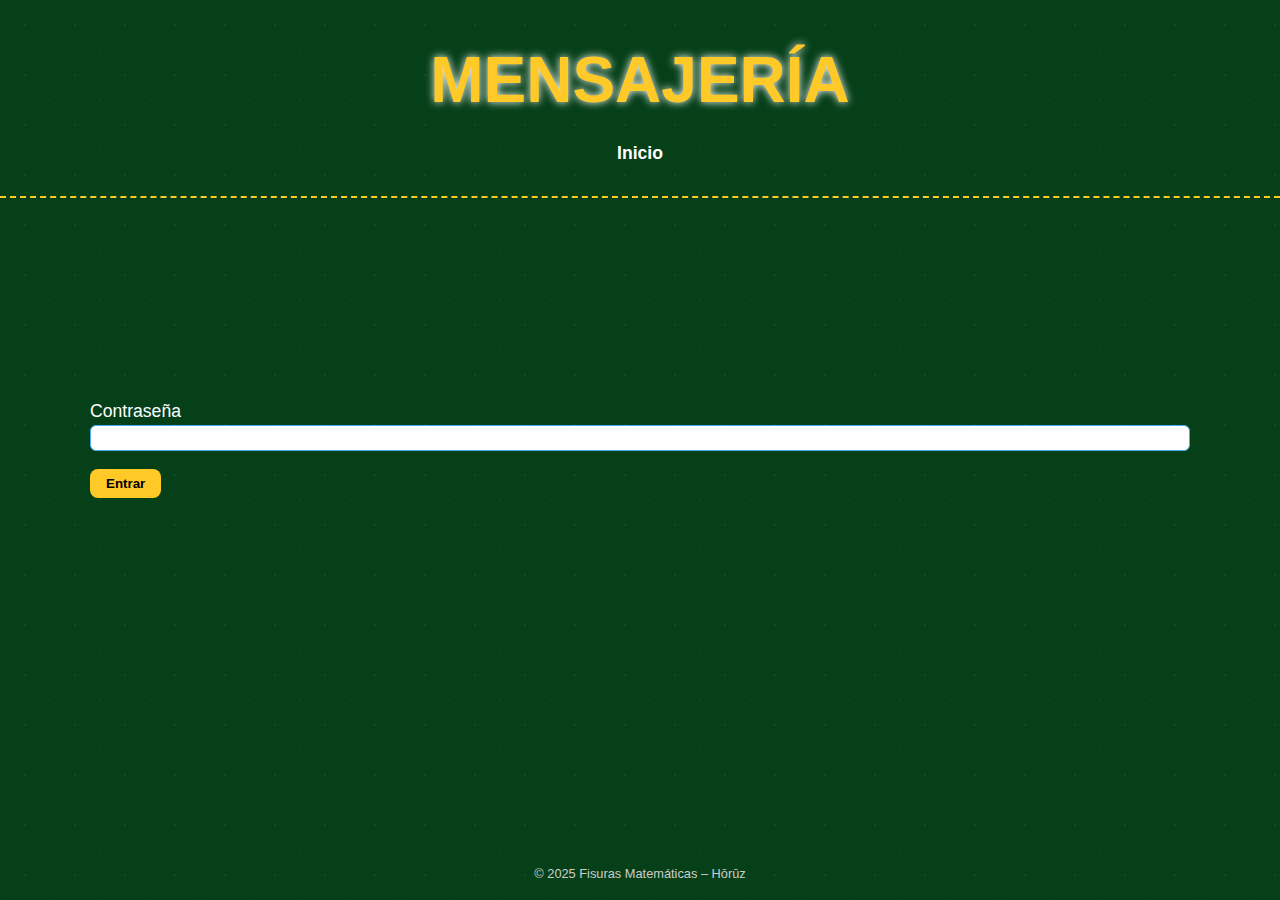
<file: correos.html>
<!DOCTYPE html>
<html lang="es">
<head>
  <meta charset="UTF-8" />
  <meta name="viewport" content="width=device-width, initial-scale=1.0" />
  <title>Correos – Fisuras Matemáticas</title>
  <link href="https://fonts.googleapis.com/css2?family=Share+Tech+Mono&display=swap" rel="stylesheet" />
  <link rel="stylesheet" href="styles.css" />
</head>
<body>
  <header>
    <h1>MENSAJERÍA</h1>
    <nav><a href="index.html">Inicio</a></nav>
  </header>
  <main>
    <form id="mailLogin">
      <label>Contraseña <input type="password" id="mailPwd" required /></label>
      <button type="submit">Entrar</button>
    </form>
    <section id="mailSection" hidden>
      <div id="msgList"></div>
    </section>
  </main>
  <footer>&copy; 2025 Fisuras Matemáticas – Hōrūz</footer>
  <script src="scripts.js"></script>
</body>
</html>
</file>
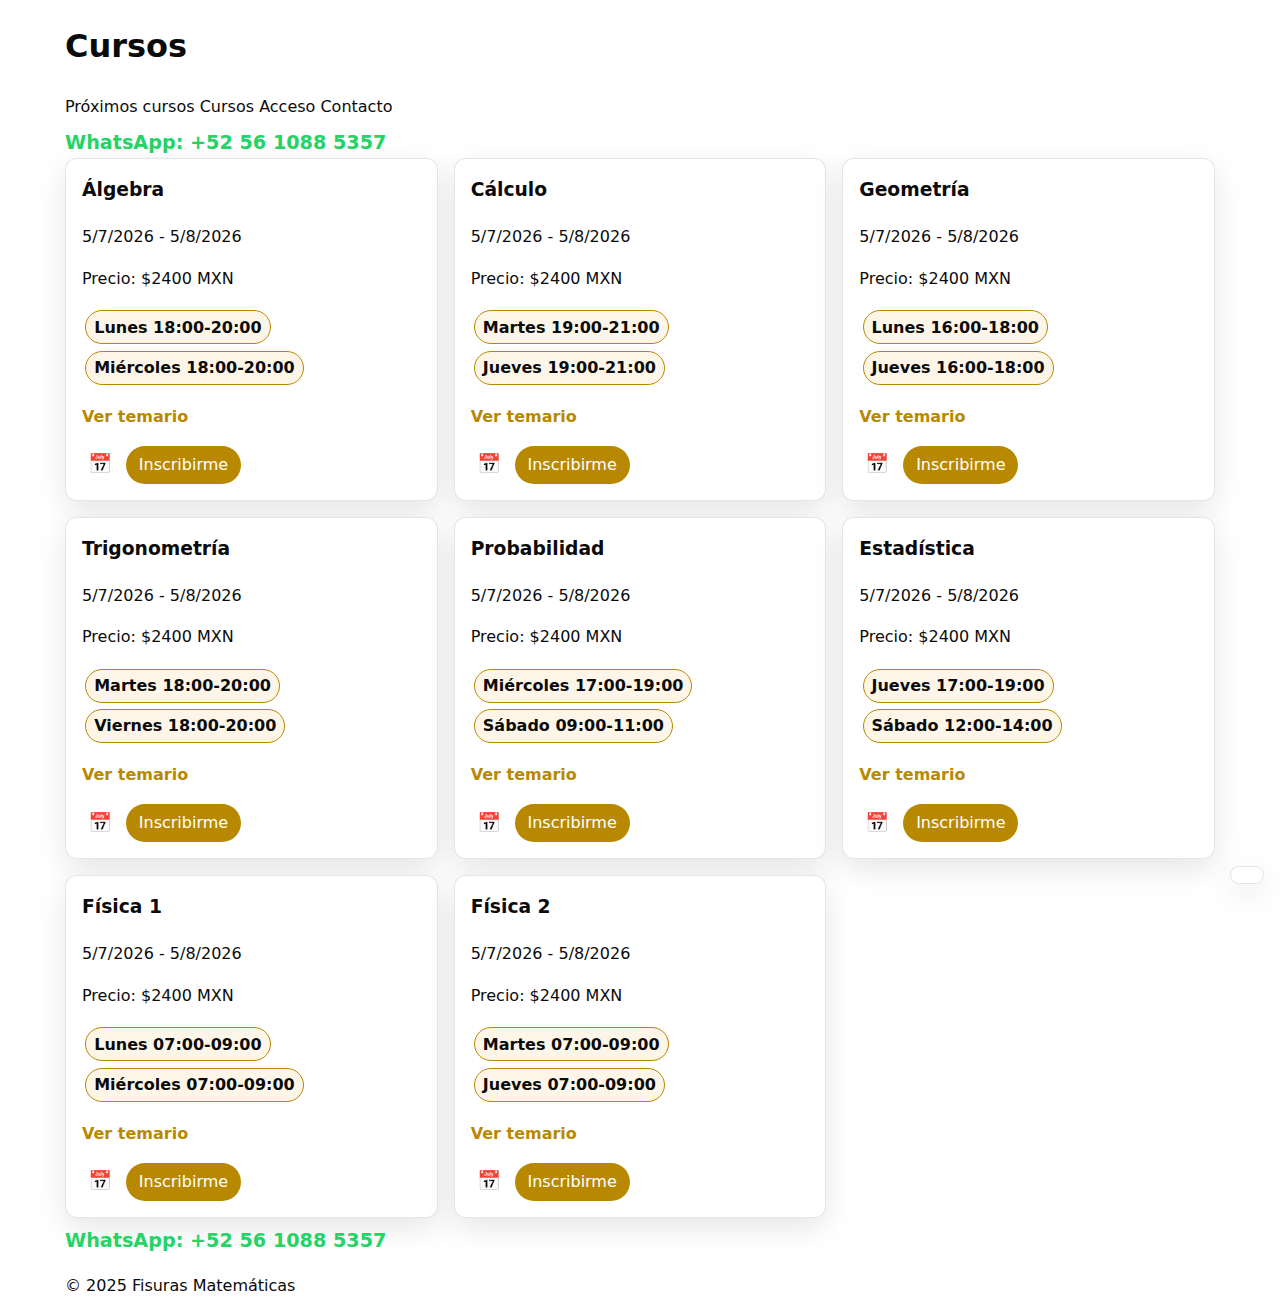
<file: courses.html>
<!DOCTYPE html>
<html lang="es">
<head>
<meta charset="UTF-8">
<meta name="viewport" content="width=device-width, initial-scale=1.0">
<title>Cursos</title>
<link rel="stylesheet" href="css/styles.css?v=20250305-02">
<link rel="stylesheet" href="css/courses.css?v=20250305-02">
</head>
<body>
<header>
  <div class="container">
    <h1>Cursos</h1>
    <nav>
      <a href="index.html#proximos">Próximos cursos</a>
      <a href="courses.html">Cursos</a>
      <a href="admin.php">Acceso <span id="badge" class="badge" aria-label="nuevas notificaciones"></span></a>
      <a href="index.html#contacto">Contacto</a>
    </nav>
    <a href="https://wa.me/525610885357" class="whatsapp">WhatsApp: +52 56 1088 5357</a>
  </div>
</header>
<main class="container">
  <section id="courses"></section>
</main>
<div id="overlay" class="overlay" hidden></div>
<div id="enrollModal" class="modal" hidden role="dialog" aria-modal="true">
  <form id="enrollForm">
    <input type="hidden" name="course_id">
    <label>Nombre
      <input name="name" required maxlength="100">
    </label>
    <label>Email
      <input type="email" name="email" required maxlength="100">
    </label>
    <label>Teléfono
      <input name="phone" required pattern="\d{10,15}" maxlength="15">
    </label>
    <label>Grupo
      <select name="group_id" required></select>
    </label>
    <label>
      <input type="checkbox" name="terms" required> Acepto términos
    </label>
    <button type="submit">Enviar</button>
    <button type="button" class="close-modal">Cancelar</button>
  </form>
</div>
<div id="callModal" class="modal" hidden role="dialog" aria-modal="true">
  <form id="callbackForm">
    <input type="hidden" name="course_id">
    <label>Nombre
      <input name="name" required maxlength="100">
    </label>
    <label>Teléfono o Email
      <input name="contact" required maxlength="100">
    </label>
    <label>Fecha y hora
      <input type="datetime-local" name="datetime" required>
    </label>
    <label>Comentario
      <textarea name="comment" maxlength="500"></textarea>
    </label>
    <button type="submit">Enviar</button>
    <button type="button" class="close-modal">Cancelar</button>
  </form>
</div>
<div id="toast" class="toast" hidden aria-live="polite"></div>
<footer class="container">
  <a href="https://wa.me/525610885357" class="whatsapp">WhatsApp: +52 56 1088 5357</a>
  <p>&copy; 2025 Fisuras Matemáticas</p>
</footer>
<script src="js/notify.js?v=20250305-02"></script>
<script src="js/courses.js?v=20250305-02"></script>
</body>
</html>
</file>
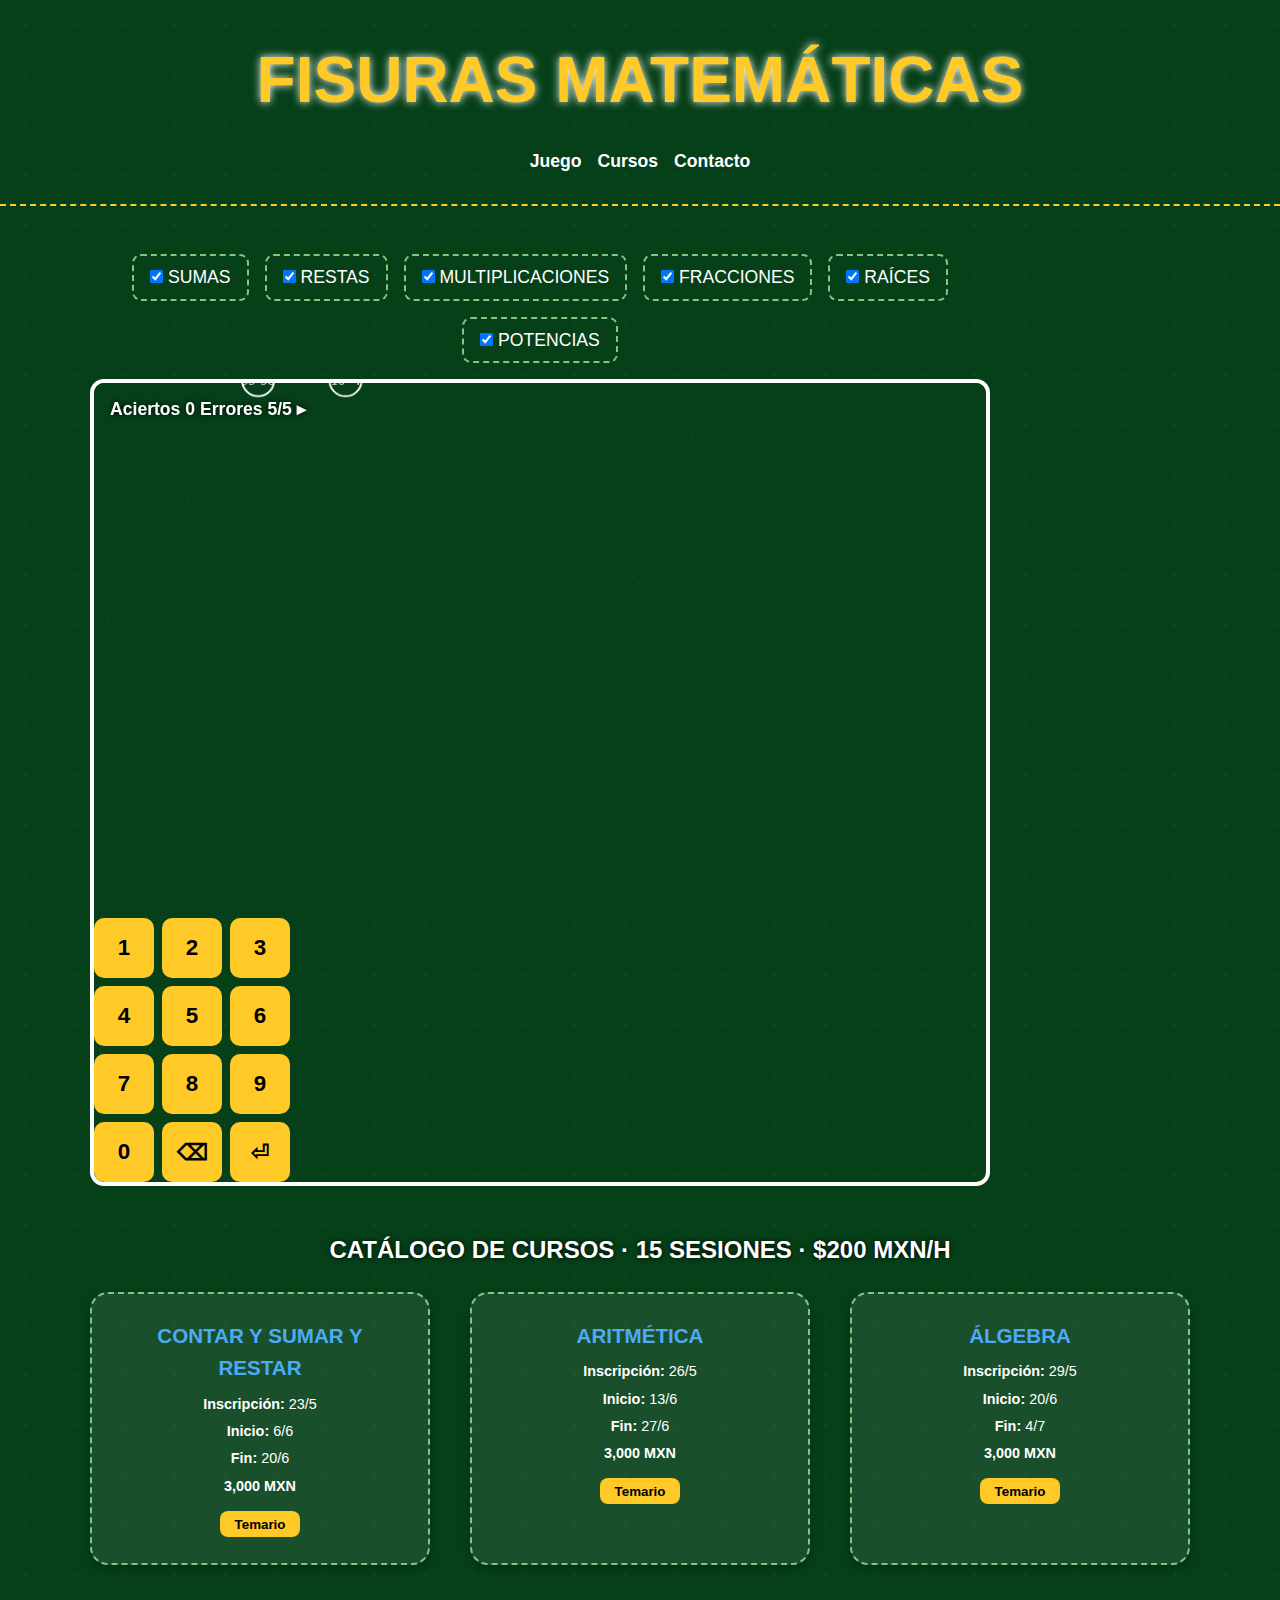
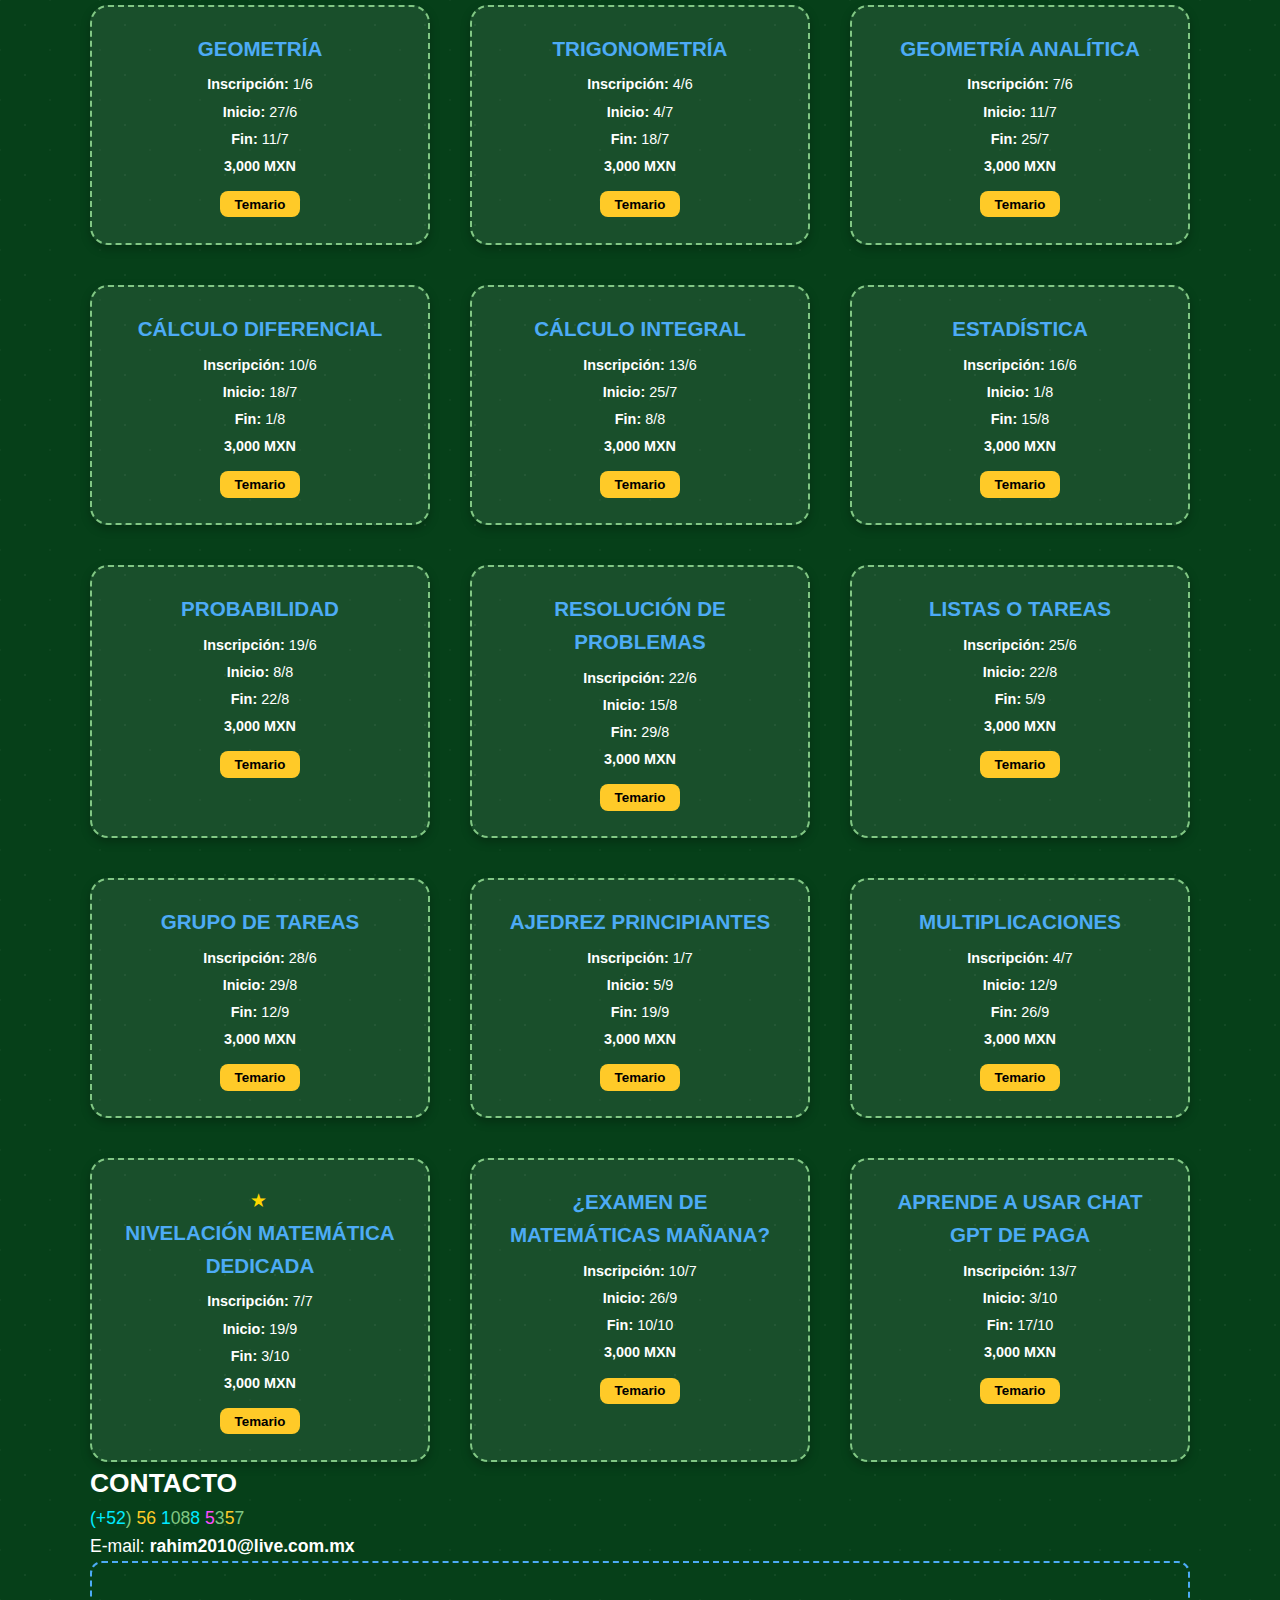
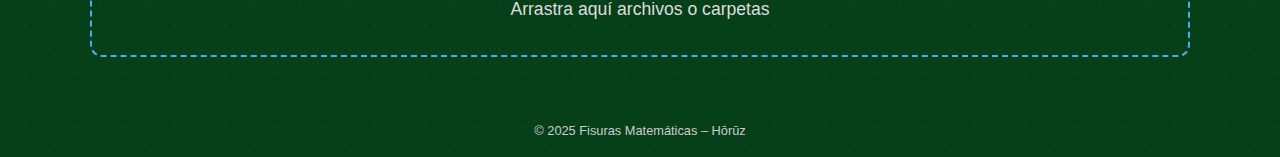
<file: index (1).html>
<!DOCTYPE html>
<html lang="es">
<head>
  <meta charset="UTF-8" />
  <meta name="viewport" content="width=device-width, initial-scale=1.0" />
  <title>FISURAS MATEMÁTICAS – Juegos & Cursos</title>

  <!-- CSS externo -->
  <link rel="stylesheet" href="styles.css" />
</head>
<body>

  <!-- ================== CABECERA ================== -->
  <header>
    <h1>FISURAS&nbsp;MATEMÁTICAS</h1>
    <nav>
      <ul>
        <li><a href="#juego">Juego</a></li>
        <li><a href="#cursos">Cursos</a></li>
        <li><a href="#contacto">Contacto</a></li>
      </ul>
    </nav>
  </header>

  <main>

    <!-- ================ JUEGO DE BOMBAS ================ -->
    <section id="juego">
      <!-- menú de operaciones -->
      <nav id="opMenu">
        <label><input type="checkbox" data-op="+" checked /> SUMAS</label>
        <label><input type="checkbox" data-op="-" checked /> RESTAS</label>
        <label><input type="checkbox" data-op="×" checked /> MULTIPLICACIONES</label>
        <label><input type="checkbox" data-op="÷" checked /> FRACCIONES</label>
        <label><input type="checkbox" data-op="√" checked /> RAÍCES</label>
        <label><input type="checkbox" data-op="^" checked /> POTENCIAS</label>
      </nav>

      <div id="gameWrapper">
        <canvas id="game" width="1000" height="600"></canvas>
        <div id="hud">Cargando…</div>
        <!-- keypad se genera por JS -->
        <div id="keypad"></div>
      </div>
    </section>

    <!-- ================== CURSOS ==================== -->
    <section id="cursos">
      <h2 class="cursos-title">CATÁLOGO DE CURSOS · 15 SESIONES · $200&nbsp;MXN/H</h2>
      <div id="cursoGrid" class="grid grid-3"></div>
    </section>

    <!-- ============ CONTACTO & DROPZONE ============ -->
    <section id="contacto">
      <h2>CONTACTO</h2>
      <div id="ledPhone"></div>
      <p>E-mail: <strong>rahim2010@live.com.mx</strong></p>

      <div id="dropZone" class="drop-zone">Arrastra aquí archivos o carpetas</div>
      <div id="preview"></div>
    </section>

  </main>

  <footer>&copy; 2025 Fisuras Matemáticas – Hōrūz</footer>

  <!-- JavaScript externo -->
  <script src="scripts.js"></script>
</body>
</html>
</file>
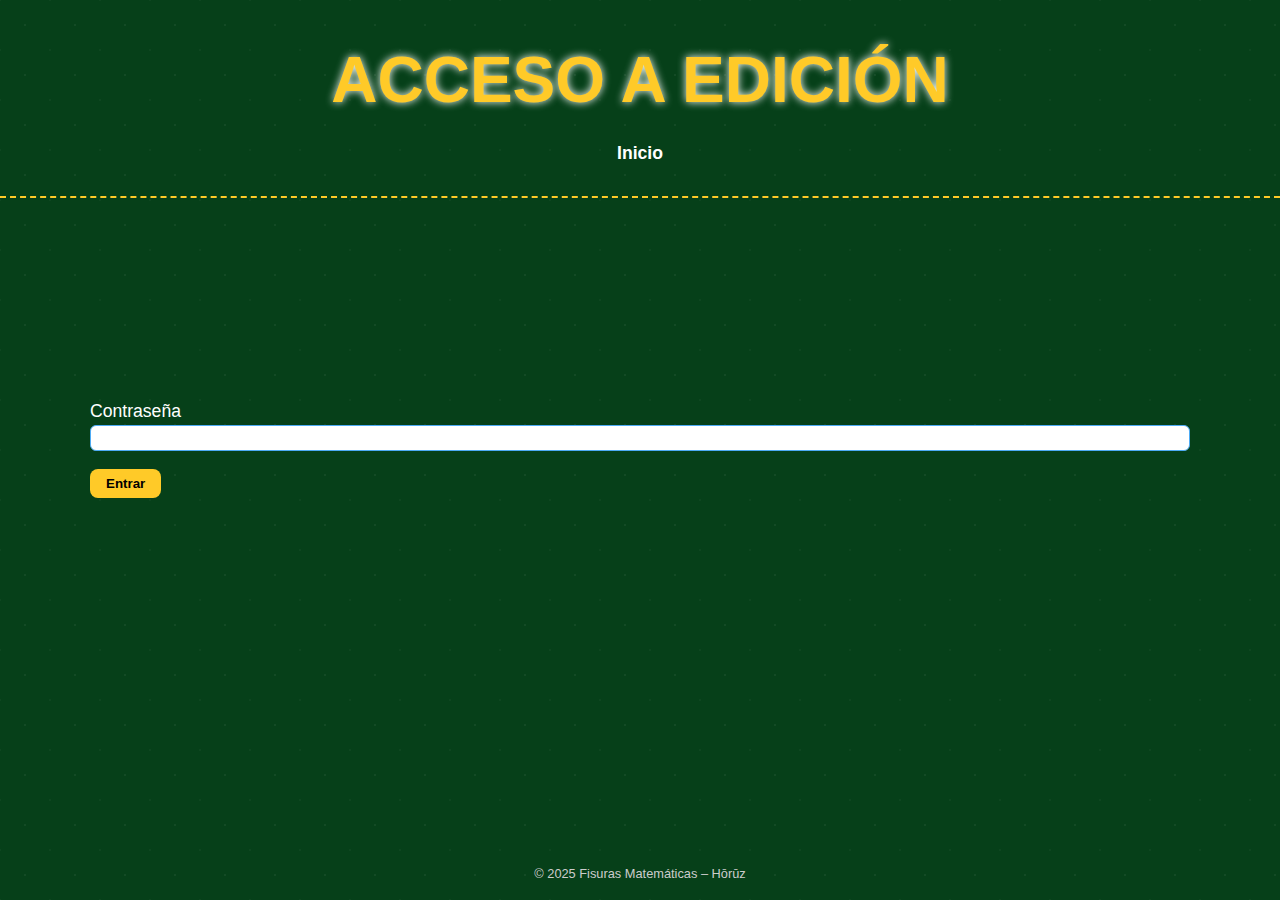
<file: login.html>
<!DOCTYPE html>
<html lang="es">
<head>
  <meta charset="UTF-8" />
  <meta name="viewport" content="width=device-width, initial-scale=1.0" />
  <title>Acceso – Fisuras Matemáticas</title>
  <link href="https://fonts.googleapis.com/css2?family=Share+Tech+Mono&display=swap" rel="stylesheet" />
  <link rel="stylesheet" href="styles.css" />
</head>
<body>
  <header>
    <h1>ACCESO A EDICIÓN</h1>
    <nav><a href="index.html">Inicio</a></nav>
  </header>
  <main>
    <form id="loginForm">
      <label>Contraseña <input type="password" id="pwd" required /></label>
      <button type="submit">Entrar</button>
    </form>
    <section id="adminPanel" hidden>
      <form id="adminForm">
        <label>Nombre del curso <input type="text" id="courseName" /></label>
        <label>Fecha de inicio <input type="date" id="courseDate" /></label>
        <label>Precio por sesión <input type="number" id="coursePrice" /></label>
        <button id="saveCourse" type="button">Guardar</button>
      </form>
      <table id="msgTable" class="sheet"></table>
      <div id="adminFiles" class="drop-zone">Sube o arrastra archivos (PDF o imágenes)</div>
      <div id="adminFileList"></div>
    </section>
  </main>
  <footer>&copy; 2025 Fisuras Matemáticas – Hōrūz</footer>
  <script src="scripts.js"></script>
</body>
</html>
</file>
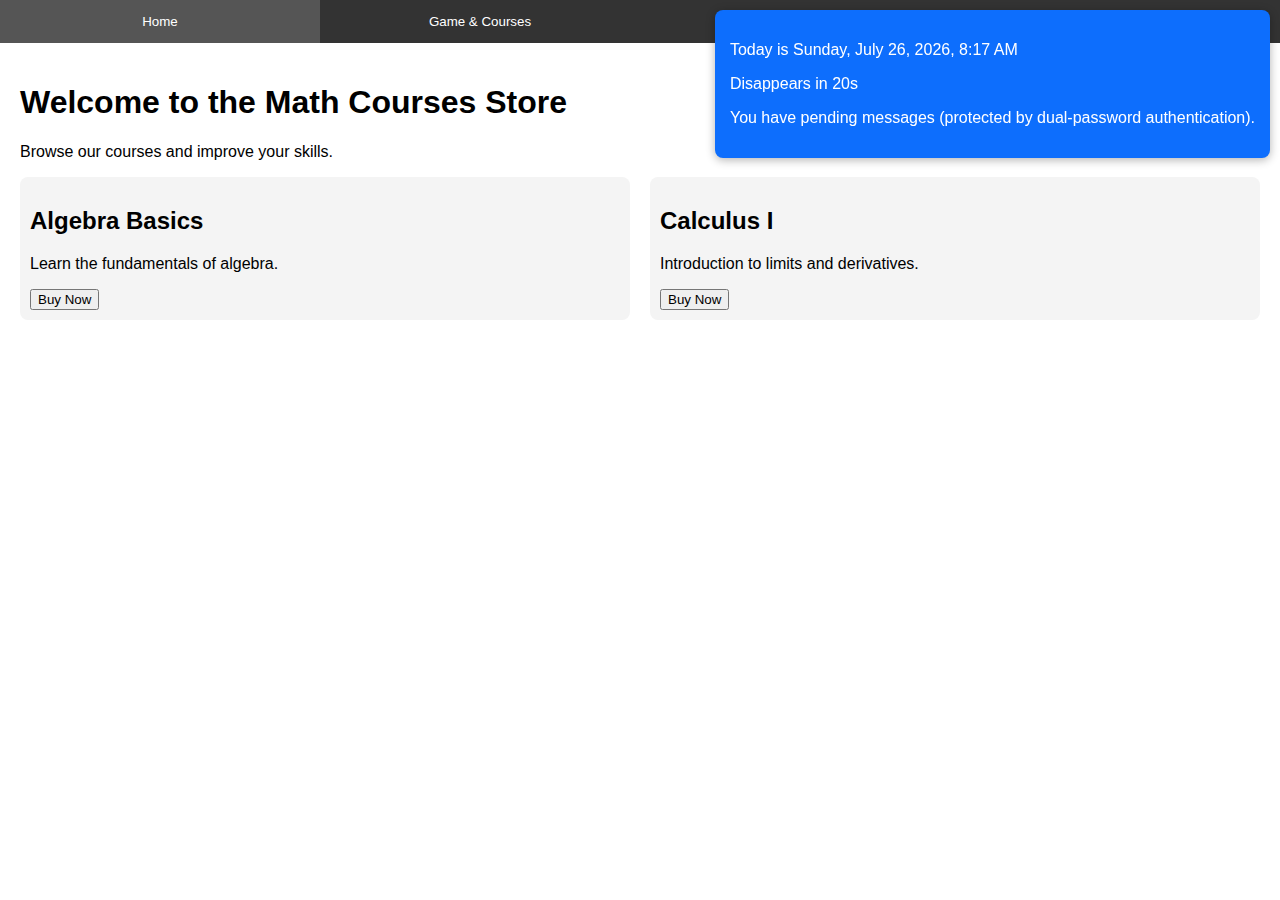
<file: store.html>
<!DOCTYPE html>
<html lang="en">
<head>
  <meta charset="UTF-8" />
  <meta name="viewport" content="width=device-width, initial-scale=1.0" />
  <title>Math Courses Store</title>
  <style>
    body {font-family: Arial, sans-serif; margin:0;}
    .navbar {display:flex; flex-wrap:wrap; background:#333;}
    .nav-link {flex:1; padding:14px; color:#fff; text-align:center; text-decoration:none; cursor:pointer; background:#333; border:none;}
    .nav-link:hover, .nav-link.active {background:#555;}
    main {padding:20px;}
    .tab {display:none;}
    .tab.active {display:block;}
    .courses {display:flex; flex-wrap:wrap; gap:20px;}
    .course-card {flex:1 1 200px; background:#f4f4f4; padding:10px; border-radius:8px;}
    .notification {position:fixed; top:10px; right:10px; background:#0d6efd; color:#fff; padding:15px; border-radius:8px; box-shadow:0 2px 10px rgba(0,0,0,0.3); z-index:1000;}
    .notification.fade {opacity:0; transition:opacity 1s ease;}
    table {width:100%; border-collapse:collapse;}
    table, th, td {border:1px solid #ccc;}
    th, td {padding:8px; text-align:left;}
    form label {display:block; margin:10px 0;}
    .error {color:red;}
    .hidden {display:none;}
    @media (max-width:600px) {
      .courses {flex-direction:column;}
      .nav-link {flex:1 1 100%;}
    }
  </style>
</head>
<body>
  <div id="notification" class="notification" role="alert">
    <p id="dateTime"></p>
    <p id="countdownText">Disappears in <span id="countdown">20</span>s</p>
    <p id="messageNotice"></p>
  </div>

  <nav class="navbar">
    <button class="nav-link active" data-target="home">Home</button>
    <button class="nav-link" data-target="game">Game & Courses</button>
    <button class="nav-link" data-target="login">Login</button>
    <button class="nav-link" data-target="contact">Contact</button>
  </nav>

  <main>
    <section id="home" class="tab active">
      <h1>Welcome to the Math Courses Store</h1>
      <p>Browse our courses and improve your skills.</p>
      <div class="courses">
        <div class="course-card">
          <h2>Algebra Basics</h2>
          <p>Learn the fundamentals of algebra.</p>
          <button>Buy Now</button>
        </div>
        <div class="course-card">
          <h2>Calculus I</h2>
          <p>Introduction to limits and derivatives.</p>
          <button>Buy Now</button>
        </div>
      </div>
    </section>

    <section id="game" class="tab">
      <h2>Quick Math Game</h2>
      <div id="gameArea"></div>
      <h2>Upcoming Courses</h2>
      <ul class="upcoming">
        <li>Geometry Masterclass - Sept 15, 2025</li>
        <li>Advanced Algebra - Oct 1, 2025</li>
        <li>Calculus Workshop - Nov 5, 2025</li>
      </ul>
    </section>

    <section id="login" class="tab">
      <div id="loginForm">
        <h2>Student Login</h2>
        <label for="loginPassword">Password:</label>
        <input type="password" id="loginPassword" aria-label="Password" />
        <button id="loginBtn">Login</button>
        <p id="loginError" class="error" aria-live="polite"></p>
      </div>
      <div id="spreadsheet" class="hidden">
        <h2>Student Spreadsheet</h2>
        <table>
          <thead>
            <tr><th>Name</th><th>WhatsApp</th><th>Email</th></tr>
          </thead>
          <tbody id="sheetBody">
            <tr><td contenteditable="true">Jane Doe</td><td contenteditable="true">1234567890</td><td contenteditable="true">jane@example.com</td></tr>
            <tr><td contenteditable="true">John Smith</td><td contenteditable="true">0987654321</td><td contenteditable="true">john@example.com</td></tr>
          </tbody>
        </table>
        <h3>Add Entry</h3>
        <form id="addEntryForm">
          <label>Name: <input type="text" id="newName" required></label>
          <label>WhatsApp: <input type="tel" id="newWhatsApp" pattern="\d{10}" required></label>
          <label>Email: <input type="email" id="newEmail" required></label>
          <button type="submit">Add</button>
        </form>
      </div>
    </section>

    <section id="contact" class="tab">
      <h2>Contact Us</h2>
      <form id="contactForm">
        <label>Name: <input type="text" required></label>
        <label>Email: <input type="email" required></label>
        <label>Message: <textarea required></textarea></label>
        <button type="submit">Send</button>
      </form>
      <div class="contact-info">
        <p>Email: contact@mathcourses.com</p>
        <p>Phone: +1 555-000-1234</p>
      </div>
    </section>
  </main>

  <script>
    // Notification bubble
    function formatDate() {
      const now = new Date();
      const dateOptions = {weekday:'long', year:'numeric', month:'long', day:'numeric'};
      const dateStr = now.toLocaleDateString('en-US', dateOptions);
      const timeStr = now.toLocaleTimeString('en-US', {hour:'numeric', minute:'2-digit'});
      return `Today is ${dateStr}, ${timeStr}`;
    }
    document.getElementById('dateTime').textContent = formatDate();
    const hasMessages = true; // change based on actual storage
    document.getElementById('messageNotice').textContent = hasMessages ?
      'You have pending messages (protected by dual-password authentication).' :
      'No new messages.';

    let countdown = 20;
    const countdownEl = document.getElementById('countdown');
    const interval = setInterval(() => {
      countdown--;
      countdownEl.textContent = countdown;
      if (countdown <= 0) {
        clearInterval(interval);
        const bubble = document.getElementById('notification');
        bubble.classList.add('fade');
        setTimeout(() => bubble.remove(), 1000);
      }
    }, 1000);

    // Navigation
    const navLinks = document.querySelectorAll('.nav-link');
    const tabs = document.querySelectorAll('.tab');
    navLinks.forEach(link => {
      link.addEventListener('click', () => {
        navLinks.forEach(l => l.classList.remove('active'));
        link.classList.add('active');
        tabs.forEach(tab => tab.classList.remove('active'));
        document.getElementById(link.dataset.target).classList.add('active');
        if (link.dataset.target === 'game') {
          generateQuestion();
        }
      });
    });

    // Math game
    function generateQuestion() {
      const a = Math.floor(Math.random()*10);
      const b = Math.floor(Math.random()*10);
      const gameArea = document.getElementById('gameArea');
      gameArea.innerHTML = `<p>${a} + ${b} = ?</p>
        <input type="number" id="gameAnswer" />
        <button id="submitAnswer">Check</button>
        <p id="gameFeedback"></p>`;
      document.getElementById('submitAnswer').addEventListener('click', () => {
        const ans = parseInt(document.getElementById('gameAnswer').value,10);
        const feedback = document.getElementById('gameFeedback');
        feedback.textContent = (ans === a + b) ? 'Correct!' : 'Try again.';
      });
    }

    // Login
    document.getElementById('loginBtn').addEventListener('click', () => {
      const pw = document.getElementById('loginPassword').value;
      if (pw === '2025' || pw === '1991') {
        document.getElementById('loginForm').classList.add('hidden');
        document.getElementById('spreadsheet').classList.remove('hidden');
      } else {
        document.getElementById('loginError').textContent = 'Incorrect password.';
      }
    });

    // Add entry
    document.getElementById('addEntryForm').addEventListener('submit', e => {
      e.preventDefault();
      const name = document.getElementById('newName').value.trim();
      const wa = document.getElementById('newWhatsApp').value.trim();
      const email = document.getElementById('newEmail').value.trim();
      const row = document.createElement('tr');
      row.innerHTML = `<td contenteditable="true">${name}</td><td contenteditable="true">${wa}</td><td contenteditable="true">${email}</td>`;
      document.getElementById('sheetBody').appendChild(row);
      e.target.reset();
    });

    // Contact form
    document.getElementById('contactForm').addEventListener('submit', e => {
      e.preventDefault();
      alert('Thank you for your message!');
      e.target.reset();
    });
  </script>
</body>
</html>
</file>
<file: styles.css>
/* ========= Variables ======== */
:root{
  --pb:#4dabf5;           /* primario azul  */
  --sg:#ffca28;           /* secundario oro */
  --ac:#81c784;           /* acento verde   */
  --bg:#064019;           /* pizarrón       */
  --chalk:#fff;
  --card:rgba(255,255,255,.08);
  --shadow:rgba(0,0,0,.25);
}

/* ========= Reset / base ===== */
*{margin:0;padding:0;box-sizing:border-box}
body{font-family:"Comic Sans MS",Segoe UI,sans-serif;color:var(--chalk);min-height:100vh;display:flex;flex-direction:column;
  background:var(--bg);
  background-image:radial-gradient(rgba(255,255,255,.05) 1px,transparent 1px),radial-gradient(rgba(255,255,255,.03) 1px,transparent 1px);
  background-position:0 0,25px 25px;background-size:50px 50px;font-size:1.1rem;line-height:1.6;} /* efecto pizarrón */
main{width:95%;max-width:1100px;margin:auto;padding:2rem 0}

/* ========= Header ========= */
header{padding:1.8rem 2rem;display:flex;flex-direction:column;align-items:center;border-bottom:2px dashed var(--sg);gap:.5rem}
header nav ul{display:flex;gap:1rem;list-style:none;margin-top:.5rem}
header h1{font-size:clamp(2rem,8vw,4rem);color:var(--sg);text-shadow:0 0 8px var(--chalk)}
header nav a{text-decoration:none;color:var(--chalk);font-weight:bold}
header nav a:hover{color:var(--sg)}

.ledPhone{font-family:'SevenSeg',monospace;font-size:clamp(2.8rem,9vw,4rem);background:#000;padding:.5rem 1rem;border-radius:12px;letter-spacing:.48rem;margin-bottom:1rem;text-shadow:0 0 8px currentColor,0 0 14px currentColor;text-align:center}
.neonEmail{font-family:'Share Tech Mono',monospace;text-shadow:0 0 8px #0ff;color:#0ff;text-align:center;margin-top:1rem}

/* ========= Juego =========== */
#opMenu{display:flex;flex-wrap:wrap;gap:1rem;justify-content:center;margin:1rem 0}
#opMenu label{border:2px dashed var(--ac);padding:.45rem 1rem;border-radius:9px;cursor:pointer}

#gameWrapper{position:relative;border:4px solid var(--chalk);border-radius:14px;overflow:hidden}
canvas{display:block;width:100%;background:var(--bg)}
#hud{position:absolute;top:12px;left:16px;font-weight:bold;text-shadow:0 0 6px #000}

#juego{position:relative;padding-right:200px;} /* espacio para controles */
#controls{position:absolute;top:120px;right:0;display:flex;flex-direction:column;align-items:center;gap:1rem}
#typedDisplay{position:absolute;top:60px;right:0;width:180px;text-align:center;font-size:1.5rem;font-weight:bold;}
#keypad{display:grid;grid-template-columns:repeat(3,60px);gap:8px}
#keypad button{width:60px;height:60px;border:none;border-radius:10px;background:var(--sg);color:#000;font-size:1.4rem;font-weight:bold;cursor:pointer}
#restartBtn{border:none;border-radius:8px;background:var(--pb);color:#000;padding:.4rem 1rem;font-weight:bold;cursor:pointer}
.hidden{display:none}

/* ========= Cursos ========== */
.cursos-title{text-align:center;margin:2.8rem 0 1.4rem;font-size:1.5rem;text-shadow:0 0 5px #000}
.grid{display:grid;gap:2.5rem}
.grid-3{grid-template-columns:repeat(auto-fill,minmax(320px,1fr))}
.card{background:var(--card);border:2px dashed var(--tone,var(--ac));border-radius:18px;padding:1.6rem;box-shadow:0 4px 10px var(--tone,var(--shadow));text-align:center;animation:vibe var(--freq,1s) linear infinite;transition:box-shadow .3s,border-color .3s}
.card:hover{box-shadow:0 0 12px var(--tone,var(--sg));border-color:var(--tone,var(--sg))}
@keyframes vibe{0%,100%{transform:none}50%{transform:translate(1px,-1px)}}
.card h3{color:var(--pb);margin-bottom:.5rem}
.card p{font-size:.9rem;margin:.25rem 0}
.card button.temarioBtn{margin-top:.6rem;border:none;border-radius:8px;background:var(--sg);color:#000;padding:.35rem .9rem;font-weight:bold;cursor:pointer}
.card ul{list-style:circle;margin-top:.4rem;text-align:left;padding-left:1.1rem;font-size:.85rem}
.gold{color:#ffd700;font-size:1.2rem;margin-right:4px}

/* ========= Contacto ========= */
@font-face{font-family:'SevenSeg';src:url('https://fonts.cdnfonts.com/s/17464/Digital7-1.woff') format('woff')}
.ledPhone span{display:inline-block}

.drop-zone{border:2px dashed var(--pb);border-radius:12px;padding:2rem;text-align:center;transition:background .3s;color:#ddd}
.drop-zone.dragover{background:rgba(255,255,255,.15)}
#preview{max-width:550px;margin:1rem auto;font-size:.85rem;line-height:1.4;color:#ddd}

.sheet{width:100%;border-collapse:collapse;margin-top:1rem;}
.sheet th,.sheet td{border:1px solid var(--pb);padding:.5rem;text-align:left;}

/* ========= Footer ========= */
footer{text-align:center;color:#ccc;padding:1rem;margin-top:auto;font-size:.8rem}


/* ====== Ajustes nuevos ====== */
.card ul{font-size:1rem;} /* temarios con fuente mayor */
.horarios{list-style:disc;margin:1rem auto;padding-left:1.2rem;font-size:1rem;text-align:left;} /* lista de horarios */
form label{display:flex;flex-direction:column;margin:.5rem 0;} /* cada etiqueta en columna */
form input,form textarea,form select{padding:.3rem;border-radius:6px;border:1px solid var(--pb);} /* campos del formulario */
form button{margin-top:.6rem;border:none;border-radius:8px;background:var(--sg);color:#000;padding:.45rem 1rem;font-weight:bold;cursor:pointer;} /* botones de formularios */
.msg{border:1px dashed var(--pb);padding:1rem;margin:1rem 0;}
.msg textarea{width:100%;min-height:60px;margin-top:.5rem;}

/* burbuja de notificación */
#notify{position:fixed;bottom:20px;right:20px;z-index:1000;}
.bubble{background:rgba(0,0,0,.8);border:2px solid var(--sg);color:var(--chalk);padding:1rem;border-radius:12px;max-width:260px;
        box-shadow:0 0 10px var(--sg);margin-top:.5rem;}

/* resalta formulario de contacto */
.highlight{border:4px solid #ff0;box-shadow:0 0 15px #ff0;}

/* disposición responsive del juego */
@media(max-width:700px){
  #juego{padding-right:0;display:flex;flex-direction:column;align-items:center;}
  #controls{position:static;order:2;margin-top:1rem;}
  #typedDisplay{position:static;order:1;margin-top:.5rem;}
}
</file>
<file: css/styles.css>
:root {
  color-scheme: light;
  --bg: #ffffff;
  --bg-alt: #fdf6e8;
  --card: #ffffff;
  --text: #0b0b0b;
  --muted: #5a5a5a;
  --gold-1: #d4af37;
  --gold-2: #b88900;
  --gold-3: #f2d27a;
  --gold-4: #7a5a00;
  --accent: var(--gold-1);
  --cta: var(--gold-1);
  --cta-dark: var(--gold-2);
  --border: #0000001a;
  --shadow: 0 10px 30px #0000001a;
  --radius: 20px;
  --transition: 180ms ease;
}

*,
*::before,
*::after {
  box-sizing: border-box;
}

body {
  margin: 0;
  font-family: "SF Pro Text", "SF Pro Display", system-ui, -apple-system,
    BlinkMacSystemFont, "Segoe UI", sans-serif;
  color: var(--text);
  background: var(--bg);
  line-height: 1.6;
}

a {
  color: inherit;
  text-decoration: none;
  transition: color var(--transition);
}

img {
  max-width: 100%;
  display: block;
}

button,
input,
select,
textarea {
  font: inherit;
}

button {
  transition: background var(--transition), color var(--transition),
    border var(--transition), box-shadow var(--transition), transform var(--transition);
}

button:focus-visible,
input:focus-visible,
select:focus-visible,
textarea:focus-visible,
a:focus-visible {
  outline: 3px solid var(--gold-2);
  outline-offset: 2px;
}

.skip-link {
  position: absolute;
  left: -999px;
  top: 0;
  background: var(--gold-4);
  color: #ffffff;
  padding: 0.75rem 1.5rem;
  border-radius: 999px;
  z-index: 1000;
}

.skip-link:focus {
  left: 1rem;
  top: 1rem;
}

.container {
  width: min(1150px, 92%);
  margin: 0 auto;
}

.site-header {
  position: static;
  top: auto;
  background: var(--bg);
  color: var(--text);
  border-bottom: 1px solid var(--border);
}

.brand-banner {
  background: linear-gradient(120deg, #ffffff, #fff7e0, #fdf1c8);
  color: var(--text);
  text-align: center;
  border-bottom: 1px solid var(--border);
}

.brand-banner-inner {
  padding: 1.4rem 0 1.1rem;
  display: grid;
  gap: 0.6rem;
  justify-items: center;
  text-align: center;
}

.header-grid {
  display: flex;
  flex-wrap: wrap;
  gap: 1rem 2rem;
  align-items: center;
  justify-content: center;
  padding: 0.75rem 0;
}

.brand-banner h1 {
  margin: 0;
  font-size: clamp(2.4rem, 5vw, 4rem);
  letter-spacing: 0.08em;
  line-height: 1.1;
  text-transform: uppercase;
}

.brand-kicker {
  font-size: 1.1rem;
  text-transform: uppercase;
  letter-spacing: 0.2em;
  color: var(--gold-4);
  font-weight: 700;
  justify-self: start;
}

.brand-subtitle {
  margin: 0;
  font-weight: 600;
  color: var(--gold-4);
}

.main-nav {
  display: flex;
  gap: 1rem;
  flex-wrap: wrap;
  font-weight: 600;
  justify-content: center;
  color: var(--text);
}

.main-nav a {
  padding: 0.35rem 0.75rem;
  border-radius: 999px;
  transition: background var(--transition), color var(--transition);
}

.main-nav a:hover {
  background: #d4af3733;
  color: var(--gold-4);
}

.admin-button {
  background: #ffffff;
  color: var(--text);
  border: 1px solid var(--border);
  padding: 0.4rem 0.85rem;
  border-radius: 999px;
  cursor: pointer;
  justify-self: center;
  font-weight: 700;
  transition: transform var(--transition), box-shadow var(--transition);
}

.admin-button:hover {
  transform: translateY(-1px);
  box-shadow: var(--shadow);
}

.contact-bar {
  background: #fff7e0;
  padding: 0.75rem 0;
  color: var(--text);
  border-top: 1px solid var(--border);
  border-bottom: 1px solid var(--border);
}

.contact-bar-inner {
  display: flex;
  align-items: center;
  justify-content: space-between;
  gap: 1rem;
}

.contact-info {
  display: flex;
  flex-direction: column;
  font-size: 1rem;
}

.contact-info strong {
  font-size: 1.2rem;
}

.btn {
  display: inline-flex;
  align-items: center;
  justify-content: center;
  gap: 0.5rem;
  border-radius: 999px;
  padding: 0.65rem 1.5rem;
  border: none;
  cursor: pointer;
  font-weight: 600;
  line-height: 1.2;
  text-align: center;
  transition: transform var(--transition), box-shadow var(--transition),
    background var(--transition), color var(--transition), border var(--transition);
}

.btn-primary {
  background: var(--gold-1);
  color: #1f1600;
}

.btn-primary:hover {
  background: var(--gold-2);
  color: #ffffff;
}

.btn-ghost {
  background: #ffffff;
  border: 1px solid var(--gold-2);
  color: var(--text);
}

.btn-ghost:hover {
  background: var(--gold-3);
  border-color: var(--gold-2);
}

.btn-whatsapp {
  background: var(--gold-1);
  color: #2b1c00;
  border: 1px solid var(--gold-2);
}

.icon {
  color: #ffffff;
  filter: drop-shadow(0 4px 10px #00000040);
}

.btn:hover {
  transform: translateY(-1px);
  box-shadow: var(--shadow);
}

.btn:active {
  transform: translateY(0);
  box-shadow: 0 6px 12px #0000001f;
}

.hero {
  background: radial-gradient(circle at top, #ffffff, #fff6df);
  color: var(--text);
  padding: 4rem 0;
}

.hero-grid {
  display: grid;
  grid-template-columns: repeat(auto-fit, minmax(280px, 1fr));
  gap: 2rem;
  align-items: center;
}

.eyebrow {
  font-weight: 600;
  letter-spacing: 0.08em;
  text-transform: uppercase;
  color: var(--gold-2);
  margin-bottom: 0.5rem;
}

.lead {
  font-size: 1.1rem;
  margin-bottom: 1.5rem;
}

.hero-cta {
  display: flex;
  flex-wrap: wrap;
  gap: 1rem;
  margin-bottom: 2rem;
}

.hero-card {
  background: #ffffff;
  padding: 2rem;
  border-radius: var(--radius);
  border: 1px solid var(--border);
  box-shadow: var(--shadow);
}

.hero-card ul {
  margin: 1rem 0 0;
  padding-left: 1rem;
}

.trust-box {
  background: #ffffff;
  padding: 1.25rem;
  border-radius: var(--radius);
  border: 1px solid var(--border);
}

.section {
  padding: 4rem 0;
}

.alt-section {
  background: var(--bg-alt);
}

.section-head {
  margin-bottom: 2rem;
}

.section-head h2 {
  margin: 0 0 0.5rem;
}

.card-grid {
  display: grid;
  gap: 1.5rem;
  grid-template-columns: repeat(auto-fit, minmax(250px, 1fr));
}

.card {
  background: var(--card);
  border-radius: var(--radius);
  padding: 1.5rem;
  box-shadow: var(--shadow);
  border: 1px solid var(--border);
  transition: transform var(--transition), box-shadow var(--transition);
}

.card:hover {
  transform: translateY(-2px);
  box-shadow: 0 20px 40px #0000001f;
}

.course-card .price {
  font-size: 1.4rem;
  font-weight: 700;
  margin: 0.75rem 0 1rem;
}

.catalog-toolbar {
  display: grid;
  gap: 1rem;
  margin-bottom: 1.5rem;
  grid-template-columns: repeat(auto-fit, minmax(240px, 1fr));
  align-items: end;
}

.catalog-menu-wrapper {
  display: grid;
  gap: 0.75rem;
  position: relative;
}

.catalog-menu {
  background: #fff;
  border-radius: 16px;
  border: 1px solid var(--border);
  box-shadow: var(--shadow);
  padding: 1rem;
  position: absolute;
  top: calc(100% + 0.5rem);
  left: 0;
  width: min(680px, 90vw);
  z-index: 20;
}

.catalog-menu-columns {
  display: grid;
  grid-template-columns: 1fr 2fr;
  gap: 1rem;
}

.catalog-menu-left,
.catalog-menu-right {
  display: grid;
  gap: 0.5rem;
}

.catalog-menu-left button {
  text-align: left;
  border: none;
  background: transparent;
  padding: 0.5rem 0.75rem;
  border-radius: 10px;
  font-weight: 600;
  cursor: pointer;
}

.catalog-menu-left button.active {
  background: var(--bg-alt);
}

.catalog-menu-right .submenu-group {
  display: grid;
  gap: 0.4rem;
}

.catalog-menu-right .submenu-title {
  font-weight: 700;
  margin: 0.2rem 0;
}

.menu-link {
  text-align: left;
  border: 1px solid var(--border);
  background: #fff;
  padding: 0.35rem 0.6rem;
  border-radius: 10px;
  cursor: pointer;
  font-weight: 600;
}

.menu-link:hover {
  background: var(--bg-alt);
}

.catalog-menu-mobile {
  display: none;
  gap: 0.75rem;
  border: 1px solid var(--border);
  border-radius: 16px;
  padding: 1rem;
  background: #fff;
}

.catalog-menu-mobile details {
  border-bottom: 1px solid var(--border);
  padding-bottom: 0.5rem;
}

.catalog-menu-mobile summary {
  font-weight: 700;
  cursor: pointer;
}

.filters {
  display: flex;
  flex-wrap: wrap;
  gap: 1rem;
  margin-bottom: 1.5rem;
}

.field {
  display: flex;
  flex-direction: column;
  gap: 0.4rem;
  flex: 1 1 200px;
  font-weight: 600;
}

.field input,
.field textarea,
.field select {
  padding: 0.6rem 0.8rem;
  border-radius: 12px;
  border: 1px solid var(--border);
  background: #fff;
}

.muted {
  color: var(--muted);
  margin: 0.4rem 0 0;
}

.small {
  font-size: 0.85rem;
}

.product-card .carousel-image {
  width: 100%;
  height: 180px;
  object-fit: cover;
  border-radius: 14px;
  margin-bottom: 1rem;
  transition: transform var(--transition);
}

.steps-grid,
.trust-grid {
  display: grid;
  gap: 1.5rem;
  grid-template-columns: repeat(auto-fit, minmax(220px, 1fr));
}

.commission-block {
  margin-top: 2rem;
}

.commission-steps {
  margin: 0.75rem 0 0;
  padding-left: 1.2rem;
  color: var(--muted);
  display: grid;
  gap: 0.5rem;
}

.faq-grid {
  display: grid;
  gap: 1.5rem;
  grid-template-columns: repeat(auto-fit, minmax(220px, 1fr));
}

.step-card {
  background: #fff;
  border-radius: var(--radius);
  padding: 1.5rem;
  border: 1px solid var(--border);
  position: relative;
  transition: transform var(--transition), box-shadow var(--transition);
}

.step-card:hover {
  transform: translateY(-2px);
  box-shadow: var(--shadow);
}

.step-icon {
  display: inline-flex;
  align-items: center;
  justify-content: center;
  width: 40px;
  height: 40px;
  border-radius: 12px;
  background: var(--bg-alt);
  font-size: 1.2rem;
  margin-bottom: 0.75rem;
}

.product-card .price {
  font-weight: 700;
  font-size: 1.2rem;
}

.publica-grid {
  display: grid;
  gap: 2rem;
  grid-template-columns: repeat(auto-fit, minmax(260px, 1fr));
  align-items: center;
}

.form-grid {
  display: grid;
  gap: 1rem;
}

.dropzone .preview {
  margin-top: 1rem;
  border-radius: 12px;
  max-height: 200px;
  object-fit: cover;
}

.proposal-status {
  margin-top: 0.75rem;
}

.dropzone {
  border: 2px dashed var(--border);
  border-radius: var(--radius);
  padding: 2rem;
  text-align: center;
  background: #fff;
}

.dropzone.is-dragging {
  border-color: var(--gold-2);
  background: #fff7e0;
}

.dropzone img {
  margin: 1rem auto 0;
  max-height: 180px;
  border-radius: 12px;
  object-fit: cover;
}

.preview-grid {
  display: grid;
  gap: 0.75rem;
  grid-template-columns: repeat(auto-fit, minmax(120px, 1fr));
  margin-top: 1rem;
}

.preview-item {
  display: grid;
  gap: 0.5rem;
}

.preview-controls {
  display: flex;
  gap: 0.5rem;
  justify-content: center;
}

.preview-grid img {
  width: 100%;
  height: 120px;
  object-fit: cover;
  border-radius: 12px;
}

.tabs {
  background: #fff;
  border-radius: var(--radius);
  padding: 1.5rem;
  box-shadow: var(--shadow);
  border: 1px solid var(--border);
}

.tab-list {
  display: flex;
  flex-wrap: wrap;
  gap: 0.75rem;
  margin-bottom: 1.5rem;
}

.tab {
  background: var(--bg-alt);
  border: none;
  border-radius: 999px;
  padding: 0.5rem 1.25rem;
  cursor: pointer;
  font-weight: 600;
  transition: background var(--transition), color var(--transition);
}

.tab[aria-selected="true"] {
  background: var(--gold-2);
  color: #ffffff;
}

.panel-grid,
.contact-grid {
  display: grid;
  gap: 1.5rem;
  grid-template-columns: repeat(auto-fit, minmax(260px, 1fr));
}

.timeline {
  list-style: none;
  margin: 0;
  padding: 0;
  display: grid;
  gap: 0.75rem;
}

.timeline li {
  background: var(--bg-alt);
  padding: 0.75rem 1rem;
  border-radius: 12px;
  display: flex;
  flex-direction: column;
  gap: 0.3rem;
}

.panel-header {
  display: flex;
  align-items: center;
  justify-content: space-between;
  gap: 1rem;
  margin-bottom: 1rem;
}

.field-row {
  display: grid;
  gap: 1rem;
  grid-template-columns: repeat(auto-fit, minmax(180px, 1fr));
}

.preview-box {
  margin-top: 1rem;
  padding: 1rem;
  border-radius: 12px;
  background: var(--bg-alt);
}

.price-breakdown {
  display: grid;
  gap: 0.5rem;
  padding: 0.75rem;
  border-radius: 12px;
  background: var(--bg-alt);
  border: 1px dashed #00000033;
}

.price-breakdown > div {
  display: flex;
  justify-content: space-between;
  gap: 1rem;
  align-items: baseline;
}

.text-danger {
  color: #dc2626;
}

.text-success {
  color: #16a34a;
}

.about-content p {
  margin: 0 0 1rem;
}

.about-content p:last-child {
  margin-bottom: 0;
}

.tag-row {
  display: flex;
  gap: 0.5rem;
  flex-wrap: wrap;
  margin-bottom: 0.75rem;
}

.tag {
  background: var(--bg-alt);
  color: var(--muted);
  padding: 0.25rem 0.75rem;
  border-radius: 999px;
  font-size: 0.8rem;
  font-weight: 600;
}

.tag-alt {
  background: #fff2cc;
  color: var(--gold-4);
}

.tag-highlight {
  background: var(--gold-2);
  color: #ffffff;
}

.protected-section {
  margin-top: 2.5rem;
  display: grid;
  gap: 1.5rem;
}

.protected-header h3 {
  margin: 0;
}

.protected-card {
  display: flex;
  align-items: center;
  justify-content: space-between;
  text-align: left;
  border: 2px solid var(--gold-2);
  background: linear-gradient(135deg, #fff6de, #ffffff);
  cursor: pointer;
}

.protected-card:hover {
  transform: translateY(-2px);
  box-shadow: 0 20px 40px #b8890033;
}

.protected-catalog {
  padding: 1.5rem;
  border-radius: var(--radius);
  border: 1px solid #b8890066;
  background: #fff8e9;
}

.protected-actions {
  display: flex;
  justify-content: flex-end;
  margin-bottom: 1rem;
}

.protected-card-item {
  border: 1px solid #b8890066;
}

.mini-gallery {
  display: grid;
  grid-auto-flow: column;
  gap: 0.5rem;
  overflow-x: auto;
  padding-bottom: 0.5rem;
  margin-bottom: 0.75rem;
}

.mini-gallery img {
  width: 70px;
  height: 70px;
  border-radius: 12px;
  object-fit: cover;
}

.message-form {
  margin-top: 1rem;
  display: grid;
  gap: 0.75rem;
}

.contact-panel {
  margin-top: 0.75rem;
  padding: 0.75rem;
  border-radius: 12px;
  background: var(--bg-alt);
  border: 1px solid var(--border);
  display: grid;
  gap: 0.75rem;
}

.contact-panel .btn {
  width: 100%;
}

.contact-section {
  margin-top: 1rem;
  display: grid;
  gap: 0.5rem;
}

.course-pricing-block {
  background: var(--bg-alt);
  border-radius: 12px;
  padding: 0.75rem;
  border: 1px dashed #0000001a;
}

.course-pricing-block p {
  margin: 0.35rem 0;
}

.course-pricing {
  background: var(--bg-alt);
  border-radius: 12px;
  padding: 0.75rem;
  border: 1px dashed #0000001a;
  display: grid;
  gap: 0.35rem;
}

.carousel {
  position: relative;
  overflow: hidden;
  border-radius: 14px;
}

.carousel-image {
  cursor: zoom-in;
}

@media (hover: hover) and (pointer: fine) {
  .carousel:hover .carousel-image {
    transform: scale(1.08);
  }
}

.carousel-control {
  position: absolute;
  top: 50%;
  transform: translateY(-50%);
  border: none;
  background: rgba(255, 255, 255, 0.9);
  width: 32px;
  height: 32px;
  border-radius: 999px;
  cursor: pointer;
  font-size: 1.2rem;
  display: grid;
  place-items: center;
  box-shadow: 0 4px 12px #0000001a;
}

.carousel-control.prev {
  left: 10px;
}

.carousel-control.next {
  right: 10px;
}

.carousel-dots {
  display: flex;
  gap: 0.4rem;
  justify-content: center;
  margin-bottom: 0.75rem;
}

.carousel-dot {
  width: 8px;
  height: 8px;
  border-radius: 999px;
  border: none;
  background: #d1c4a3;
  cursor: pointer;
}

.carousel-dot.active {
  background: var(--gold-2);
}

.zoom-lens {
  position: fixed;
  width: 220px;
  height: 220px;
  border-radius: 50%;
  border: 2px solid rgba(184, 137, 0, 0.7);
  box-shadow: 0 12px 30px rgba(15, 23, 42, 0.25);
  background-repeat: no-repeat;
  background-size: 400%;
  pointer-events: none;
  opacity: 0;
  transform: translate(-50%, -50%);
  transition: opacity 0.15s ease;
  z-index: 1200;
}

.zoom-lens.is-active {
  opacity: 1;
}

@media (hover: none), (pointer: coarse) {
  .zoom-lens {
    display: none;
  }
}

.site-footer {
  background: #ffffff;
  color: var(--text);
  padding: 2rem 0;
  border-top: 1px solid var(--border);
}

.footer-grid {
  display: flex;
  flex-wrap: wrap;
  gap: 2rem;
  justify-content: space-between;
  align-items: center;
}

.footer-contact {
  display: flex;
  flex-direction: column;
  gap: 0.4rem;
}

.toast {
  position: fixed;
  bottom: 1.25rem;
  right: 1.25rem;
  background: #fff;
  border-radius: 14px;
  padding: 0.9rem 1rem;
  box-shadow: var(--shadow);
  display: flex;
  gap: 1rem;
  align-items: flex-start;
  max-width: 320px;
  border: 1px solid var(--border);
  z-index: 1000;
  pointer-events: auto;
}

.toast .btn {
  pointer-events: auto;
}

.toast-close {
  pointer-events: auto;
}

.modal {
  position: fixed;
  inset: 0;
  background: #04081499;
  display: none;
  align-items: center;
  justify-content: center;
  padding: 1.5rem;
  z-index: 300;
}

.modal.show {
  display: flex;
}

.modal-content {
  background: #fff;
  border-radius: var(--radius);
  padding: 2rem;
  width: min(900px, 95vw);
  max-height: 90vh;
  overflow: auto;
  position: relative;
}

.modal-close {
  position: absolute;
  top: 1rem;
  right: 1rem;
  border: none;
  background: var(--bg-alt);
  border-radius: 50%;
  width: 36px;
  height: 36px;
  cursor: pointer;
  font-size: 1.5rem;
}

.admin-list {
  display: grid;
  gap: 1rem;
  margin-bottom: 1.5rem;
}

.admin-item {
  display: grid;
  gap: 1rem;
  grid-template-columns: 96px 1fr auto;
  align-items: center;
  background: var(--bg-alt);
  padding: 1rem;
  border-radius: 14px;
}

.admin-item.message-item {
  grid-template-columns: 1fr auto;
}

.admin-item.is-unread {
  border: 1px solid #b8890066;
  background: #fff7e0;
}

.admin-details {
  margin-top: 0.75rem;
  padding-top: 0.75rem;
  border-top: 1px dashed var(--border);
  display: grid;
  gap: 0.5rem;
}

.admin-details strong {
  color: var(--gold-4);
}

.admin-item img {
  width: 120px;
  height: 120px;
  border-radius: 12px;
  object-fit: cover;
  cursor: zoom-in;
}

.admin-actions {
  display: flex;
  flex-wrap: wrap;
  align-items: center;
  gap: 1rem;
  margin-bottom: 1.5rem;
}

.taxonomy-grid {
  display: grid;
  gap: 1.5rem;
  margin-top: 1.5rem;
  grid-template-columns: repeat(auto-fit, minmax(240px, 1fr));
}

.taxonomy-list {
  display: grid;
  gap: 0.75rem;
}

.taxonomy-item {
  display: flex;
  align-items: center;
  justify-content: space-between;
  gap: 1rem;
  padding: 0.75rem 1rem;
  border-radius: 12px;
  background: #ffffff;
  border: 1px solid var(--border);
}

.taxonomy-item.is-active {
  border-color: var(--gold-2);
  background: #fff7e0;
}

.taxonomy-actions {
  display: flex;
  flex-wrap: wrap;
  gap: 0.5rem;
}

.taxonomy-children {
  margin-top: 1.25rem;
}

.form-actions {
  display: flex;
  gap: 1rem;
  flex-wrap: wrap;
  margin-top: 1rem;
  align-items: center;
}

.modal-content-sm {
  width: min(520px, 95vw);
}

.commission-details {
  background: var(--bg-alt);
  border-radius: 12px;
  padding: 0.75rem 1rem;
  border: 1px solid var(--border);
  margin: 1rem 0;
}

.checkbox {
  display: flex;
  align-items: center;
  gap: 0.5rem;
  font-weight: 600;
}

.richtext-toolbar {
  display: flex;
  flex-wrap: wrap;
  gap: 0.5rem;
  margin: 0.5rem 0;
}

.richtext-toolbar .btn {
  padding: 0.4rem 0.9rem;
}

.color-group {
  display: inline-flex;
  gap: 0.4rem;
  align-items: center;
  padding-left: 0.25rem;
}

.color-swatch {
  width: 26px;
  height: 26px;
  border-radius: 999px;
  border: 1px solid var(--border);
  cursor: pointer;
  background: #fff;
}

.color-swatch[data-color="#0b0b0b"] {
  background: #0b0b0b;
}

.color-swatch[data-color="#5a5a5a"] {
  background: #5a5a5a;
}

.color-swatch[data-color="#b88900"] {
  background: #b88900;
}

.color-swatch[data-color="#1f2937"] {
  background: #1f2937;
}

.color-swatch[data-color="#b45309"] {
  background: #b45309;
}

.richtext-editor {
  min-height: 110px;
  border-radius: 12px;
  border: 1px solid var(--border);
  padding: 0.75rem;
  background: #fff;
}

.richtext-editor:empty::before {
  content: attr(data-placeholder);
  color: var(--muted);
}

.notification-bubble {
  position: fixed;
  bottom: 1.25rem;
  right: 1.25rem;
  background: #ffffff;
  border-radius: 16px;
  padding: 1rem 1.2rem;
  box-shadow: var(--shadow);
  border: 1px solid var(--border);
  max-width: 320px;
  z-index: 1000;
  display: grid;
  gap: 0.75rem;
}

.notification-actions {
  display: flex;
  gap: 0.5rem;
  flex-wrap: wrap;
}

.lightbox {
  position: fixed;
  inset: 0;
  background: rgba(3, 7, 18, 0.75);
  display: none;
  align-items: center;
  justify-content: center;
  padding: 1.5rem;
  z-index: 500;
}

.lightbox.show {
  display: flex;
}

.lightbox-content {
  position: relative;
  width: 100vw;
  height: 100vh;
  background: transparent;
  padding: 3.5rem 1.5rem 2rem;
  display: grid;
  place-items: center;
}

.lightbox-content img {
  max-width: 100vw;
  max-height: 100vh;
  border-radius: 16px;
  object-fit: contain;
}

.lightbox-close {
  position: absolute;
  top: 1.2rem;
  right: 1.2rem;
  border: none;
  background: var(--bg-alt);
  border-radius: 999px;
  width: 44px;
  height: 44px;
  font-size: 1.8rem;
  cursor: pointer;
}

.map-block {
  margin-top: 0.75rem;
  padding: 0.75rem;
  border-radius: 12px;
  border: 1px dashed var(--border);
  background: var(--bg-alt);
}

.map-embed {
  width: 100%;
  height: 200px;
  border-radius: 12px;
  margin-bottom: 0.5rem;
  overflow: hidden;
}

.map-panel {
  display: grid;
  gap: 0.5rem;
  margin-bottom: 0.75rem;
}

.map-preview {
  width: 100%;
  height: 240px;
  border-radius: 14px;
  border: 1px solid var(--border);
  background: #f8f8f8;
  overflow: hidden;
}

.location-actions {
  display: flex;
  flex-wrap: wrap;
  gap: 0.75rem;
  align-items: center;
  margin-bottom: 0.75rem;
}

.music-toggle {
  position: fixed;
  left: 1rem;
  bottom: 1rem;
  z-index: 900;
  background: #ffffff;
  border: 1px solid var(--border);
  box-shadow: var(--shadow);
}

.map-block a {
  color: var(--gold-4);
  font-weight: 700;
}

.math-game {
  display: grid;
  gap: 1rem;
}

.math-problem {
  font-size: 2rem;
  font-weight: 700;
  display: flex;
  gap: 0.75rem;
  align-items: center;
  justify-content: center;
}

.math-form {
  display: grid;
  gap: 0.75rem;
}

.note-card {
  margin-top: 2rem;
  background: var(--bg-alt);
  border-radius: var(--radius);
  padding: 1.5rem;
  border: 1px solid var(--border);
  font-weight: 600;
}

.inline-field {
  display: flex;
  gap: 0.75rem;
  align-items: center;
}

.inline-field input {
  flex: 1;
}

.filter-chips {
  display: flex;
  flex-wrap: wrap;
  gap: 0.5rem;
  margin-bottom: 1rem;
}

.chip {
  border-radius: 999px;
  padding: 0.35rem 0.9rem;
  border: 1px solid var(--gold-2);
  background: #ffffff;
  color: var(--text);
  font-weight: 600;
  cursor: pointer;
  transition: background var(--transition), color var(--transition),
    border var(--transition), transform var(--transition);
}

.chip:hover,
.chip:focus-visible {
  background: var(--gold-3);
  border-color: var(--gold-2);
}

.chip-active {
  background: var(--gold-1);
  color: #1f1600;
  border-color: var(--gold-2);
}

.chip-scroller {
  display: flex;
  align-items: center;
  gap: 0.5rem;
  padding-bottom: 0.5rem;
  margin: 1rem 0 2rem;
}

.course-note {
  text-align: center;
  font-weight: 600;
  margin-top: 1.5rem;
}

.chip-track {
  display: flex;
  gap: 0.75rem;
  scroll-snap-type: x mandatory;
  padding: 0.25rem 0;
  overflow-x: auto;
  scroll-behavior: smooth;
  scrollbar-width: thin;
  flex: 1;
  min-width: 0;
}

.chip-nav {
  border: 1px solid var(--gold-2);
  background: #ffffff;
  color: var(--text);
  width: 36px;
  height: 36px;
  border-radius: 999px;
  display: inline-flex;
  align-items: center;
  justify-content: center;
  cursor: pointer;
  transition: transform var(--transition), border var(--transition),
    background var(--transition);
}

.chip-nav:hover,
.chip-nav:focus-visible {
  background: var(--gold-3);
  border-color: var(--gold-2);
  transform: translateY(-1px);
}

.chip-track .chip {
  scroll-snap-align: start;
  white-space: nowrap;
}

@media (max-width: 700px) {
  .chip-nav {
    display: none;
  }
}

@media (max-width: 900px) {
  .header-grid {
    flex-direction: column;
  }

  .main-nav {
    justify-content: center;
  }

  .contact-bar-inner {
    flex-direction: column;
    align-items: flex-start;
  }

  .catalog-menu {
    display: none !important;
  }

  .catalog-menu-columns {
    grid-template-columns: 1fr;
  }

  .catalog-menu-mobile {
    display: grid;
  }
}

@media (max-width: 720px) {
  .hero {
    padding: 3rem 0;
  }

  .contact-info strong {
    font-size: 1.1rem;
  }

  .admin-item {
    grid-template-columns: 1fr;
    text-align: left;
  }

  .toast {
    left: 50%;
    right: auto;
    transform: translateX(-50%);
    width: min(92vw, 360px);
    flex-wrap: wrap;
  }

  .toast .btn {
    width: 100%;
  }

  .notification-bubble {
    left: 50%;
    right: auto;
    transform: translateX(-50%);
    width: min(92vw, 360px);
  }
}

.reveal {
  opacity: 0;
  transform: translateY(20px);
  transition: opacity 0.6s ease, transform 0.6s ease;
}

.reveal.is-visible {
  opacity: 1;
  transform: translateY(0);
}

@keyframes flow {
  from {
    transform: translateX(0);
  }
  to {
    transform: translateX(-50%);
  }
}

@media (prefers-reduced-motion: reduce) {
  * {
    scroll-behavior: auto !important;
  }

  .reveal {
    opacity: 1;
    transform: none;
    transition: none;
  }

  .card,
  .step-card,
  .btn {
    transition: none;
  }
}

/* Cursos */
#courses {
  display: grid;
  grid-template-columns: repeat(auto-fit, minmax(280px, 1fr));
  gap: 1rem;
}

.course-card {
  border: 1px solid var(--border);
  padding: 1rem;
  border-radius: 12px;
  background: #ffffff;
  box-shadow: var(--shadow);
}

.course-card h3 {
  margin-top: 0;
}

.chips {
  margin: 0.5rem 0;
}

.chip-inline {
  display: inline-block;
  background: var(--bg-alt);
  padding: 0.2rem 0.5rem;
  margin: 0.2rem;
  border-radius: 999px;
}

.off {
  color: var(--gold-2);
  font-weight: 600;
  margin-left: 0.35rem;
}

.accordion {
  width: 100%;
  text-align: left;
  background: none;
  border: 0;
  padding: 0.5rem 0;
  font-size: 1rem;
  color: var(--gold-2);
  cursor: pointer;
  font-weight: 600;
}

.panel {
  padding: 0.5rem 0;
}

.panel[hidden] {
  display: none;
}

.actions {
  display: flex;
  gap: 0.5rem;
  margin-top: 0.5rem;
}

.call-btn {
  background: none;
  border: none;
  cursor: pointer;
  font-size: 1.2rem;
}

.enroll-btn {
  padding: 0.4rem 0.8rem;
  border: 0;
  background: var(--gold-2);
  color: #ffffff;
  border-radius: 999px;
  cursor: pointer;
}

.enroll-btn:focus,
.accordion:focus,
.call-btn:focus {
  outline: 2px solid var(--gold-2);
  outline-offset: 2px;
}

.whatsapp {
  display: block;
  font-weight: bold;
  color: #25d366;
  margin-top: 0.5rem;
}

.badge {
  display: none;
  background: #dc2626;
  color: #ffffff;
  border-radius: 50%;
  padding: 0 0.4rem;
  font-size: 0.8rem;
  vertical-align: top;
  margin-left: 0.2rem;
}

.course-modal {
  position: fixed;
  top: 50%;
  left: 50%;
  transform: translate(-50%, -50%);
  background: #ffffff;
  border: 1px solid var(--border);
  padding: 1rem;
  z-index: 1000;
  max-width: 90%;
  width: 320px;
  border-radius: 12px;
  box-shadow: var(--shadow);
}

.course-modal[hidden] {
  display: none;
}

.course-overlay {
  position: fixed;
  top: 0;
  left: 0;
  width: 100%;
  height: 100%;
  background: #00000080;
  z-index: 999;
}

@media (min-width: 600px) {
  .whatsapp {
    font-size: 1.2rem;
  }
}
</file>
<file: css/courses.css>
#courses{display:grid;grid-template-columns:repeat(auto-fit,minmax(280px,1fr));gap:1rem}
.course-card{border:1px solid var(--border);padding:1rem;border-radius:12px;background:#fff;box-shadow:var(--shadow)}
.course-card h3{margin-top:0}
.chips{margin:.5rem 0}
.chip{display:inline-block;background:var(--bg-alt);padding:.2rem .5rem;margin:.2rem;border-radius:999px}
.accordion{width:100%;text-align:left;background:none;border:0;padding:.5rem 0;font-size:1rem;color:var(--gold-2);cursor:pointer;font-weight:600}
.panel{padding:.5rem 0}
.panel[hidden]{display:none}
.actions{display:flex;gap:.5rem;margin-top:.5rem}
.call-btn{background:none;border:none;cursor:pointer;font-size:1.2rem}
.enroll-btn{padding:.4rem .8rem;border:0;background:var(--gold-2);color:#fff;border-radius:999px;cursor:pointer}
.enroll-btn:focus,.accordion:focus,.call-btn:focus{outline:2px solid var(--gold-2);outline-offset:2px}
.whatsapp{display:block;font-weight:bold;color:#25d366;margin-top:.5rem}
.badge{display:none;background:red;color:#fff;border-radius:50%;padding:0 .4rem;font-size:.8rem;vertical-align:top;margin-left:.2rem}
.modal{position:fixed;top:50%;left:50%;transform:translate(-50%,-50%);background:#fff;border:1px solid var(--border);padding:1rem;z-index:1000;max-width:90%;width:320px;border-radius:12px;box-shadow:var(--shadow)}
.modal[hidden]{display:none}
.overlay{position:fixed;top:0;left:0;width:100%;height:100%;background:rgba(0,0,0,.5);z-index:999}
.toast{position:fixed;bottom:1rem;right:1rem;background:#fff;color:var(--text);padding:.5rem 1rem;border-radius:12px;border:1px solid var(--border);box-shadow:var(--shadow)}
@media (min-width:600px){.whatsapp{font-size:1.2rem}}
</file>
